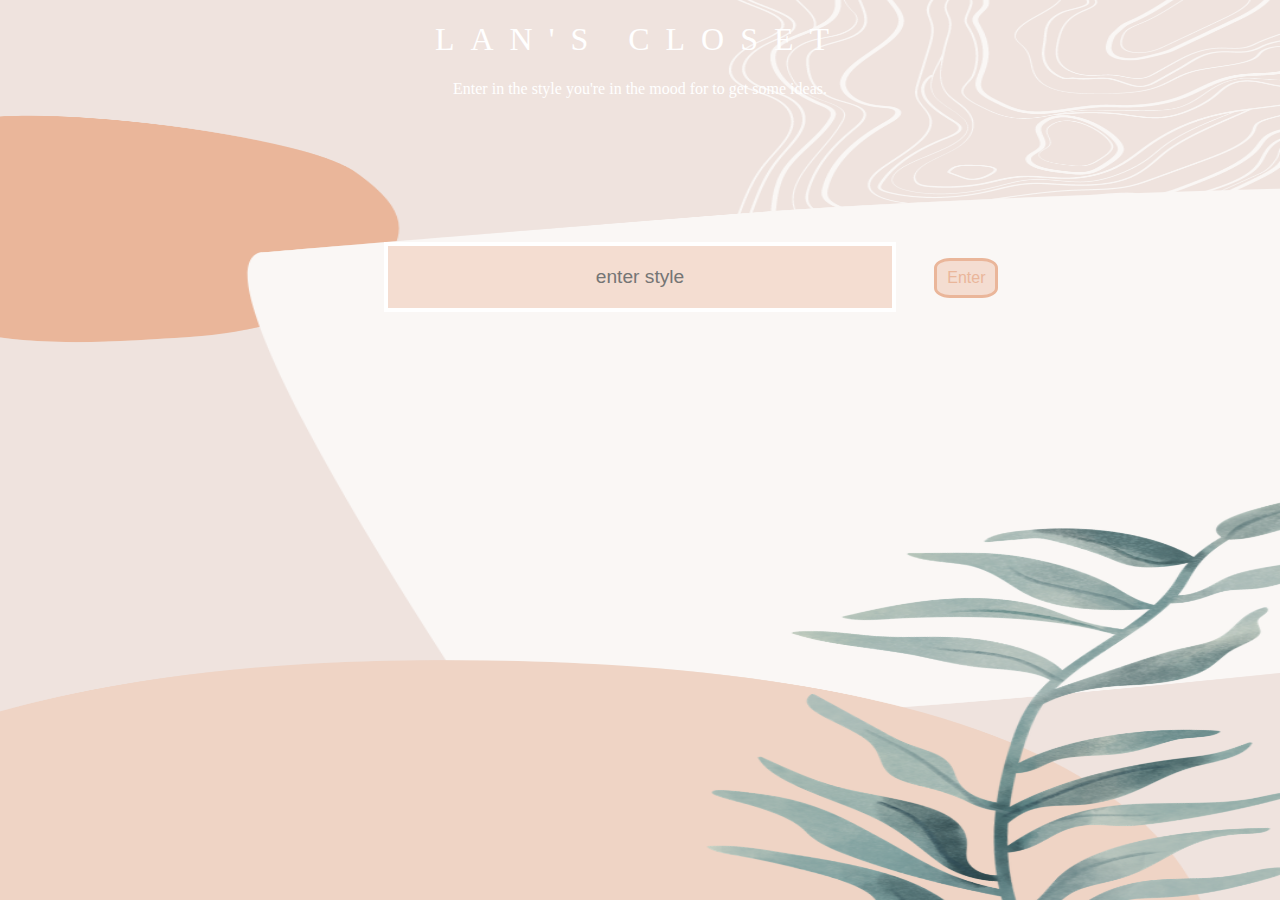
<file: steez-bucket/index.html>
<!DOCTYPE html>
<html lang="en" dir="ltr">
  <head>
    <meta charset="utf-8">
    <title>steez-bucket</title>
    <link rel="stylesheet" href="style.css">
  </head>
  <body>

    <h1 class="anima"><span>L</span><span>a</span><span>n</span><span>'</span><span>s</span> <span>C</span><span>l</span><span>o</span><span>s</span><span>e</span><span>t</span></h1>
    <p>Enter in the style you're in the mood for to get some ideas.</p>

    <div class="input-sec">
      <input id="style" type="text" name="" value="" placeholder="enter style" button type="button" name="button"><a href = "/Users/resilientcoders/Desktop/Resilient Coders/100daysofcode/steez-bucket/closet.html" ><button>Enter</button>

    </div>



<script type="text/javascript" src="main.js"></script>
  </body>
</html>
</file>
<file: steez-bucket/style.css>
/* Start index html css */
*{
  box-sizing: border-box;
}

body{
  padding: 0px;
  margin: 0px;
  background-image: url('images/back.png');
  background-repeat: no-repeat;
  background-size: 100% 950px;

}
input{
  width: 40%;
  margin-left: 30%;
  margin-top: 10%;
  margin-right: 3%;
  padding:20px;
  background: transparent;
  border: white solid 4px;
  background:rgba(234,182,154,0.4);
  font-size: 1.2rem;
  text-align: center;

}

h1{
  text-align: center;
  color: white;
  font-size: 4rem;
  font-size:;
}

.anima {
  font-weight: 200;
  font-size: 2rem;
  text-transform: uppercase;
  letter-spacing: 0.5em;
}

.anima .letter {
  display: inline-block;
  line-height: 1em;
}

p{
  color:white;
  text-align: center;
}



button{
  /* margin-right:%; */
  height:40px;
  width:5%;
  color:rgba(234,182,154,255);
  background:rgba(234,182,154,0.4);
  border: 3px solid #eab69a;
  border-radius: 25%;
  font-size: 1rem;

}

/* end ndex html */

/* start closet html  */
.back{
  padding: 0px;
  margin: 0px;
  background-image: url('images/back.png');
  background-repeat: no-repeat;
  background-size: 100% 1000px;

}

section{
  margin: auto;
  margin-bottom: 5%;
  display: flex;
  height: 600px;
  width:70%;
  border: solid white 3px;
  background: rgba(165,183,179,0.4)

}

.mini-sec{
  margin: auto;
  border: solid white 2px;
  height:300px;
  width:30%;

}

#img{
  max-width: 100%;
  max-height: 100px;
}

.style{
  /* margin-right:%; */
  margin-left:50%;
  margin-bottom:10%;
  height:40px;
  width:5%;
  color:white;
  background:rgba(234,182,154,0.4);
  border: 3px solid white;
  border-radius: 25%;
  font-size: 1rem;

/* end style html */
</file>
